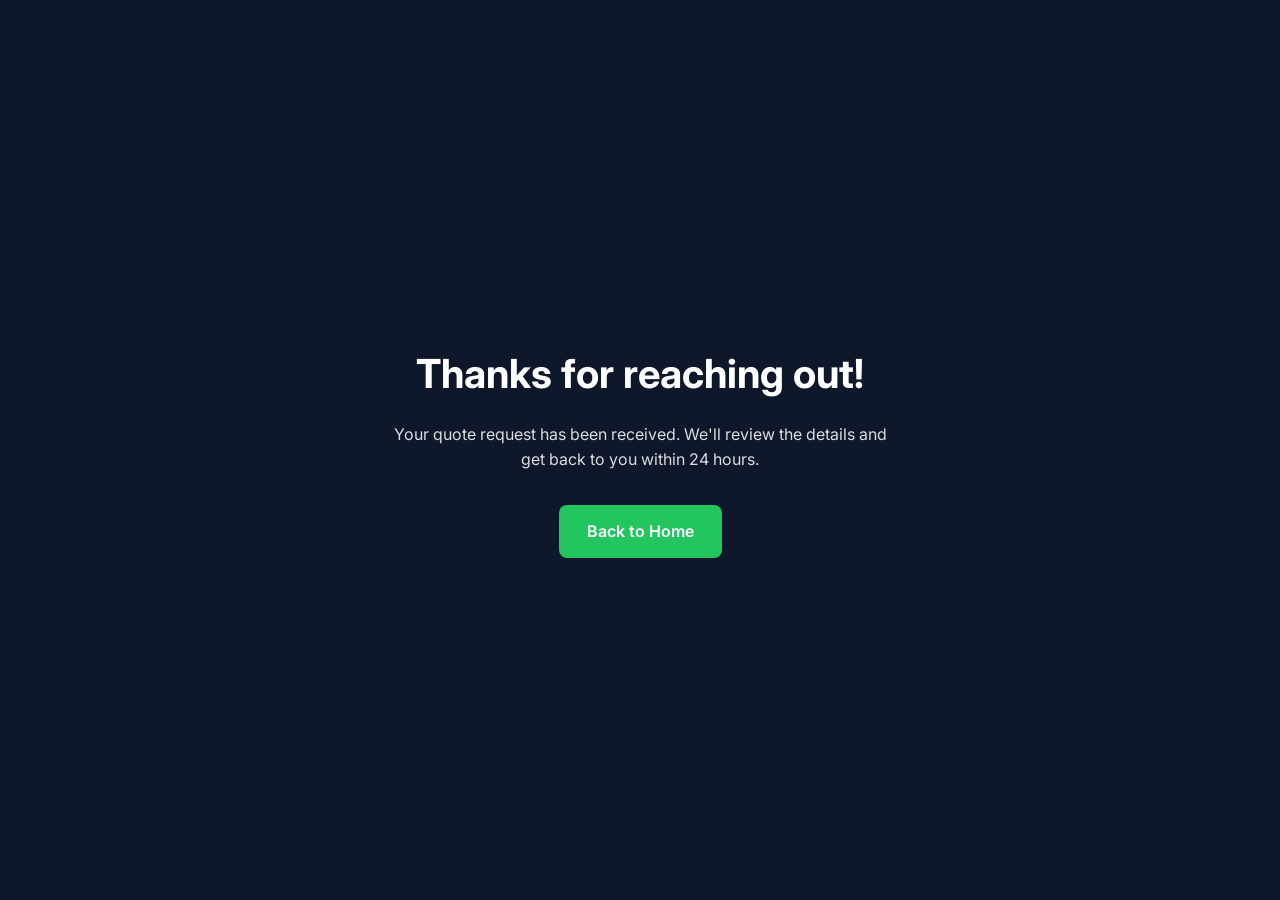
<file: thank-you.html>
<!DOCTYPE html>
<html lang="en">
<head>
  <meta charset="UTF-8">
  <meta name="viewport" content="width=device-width, initial-scale=1.0">
  <title>Thank You | Local Drone Guy</title>
  <meta name="description" content="Thank you for requesting a quote from Local Drone Guy. We'll be in touch within 24 hours.">
  <link rel="preconnect" href="https://fonts.googleapis.com">
  <link rel="preconnect" href="https://fonts.gstatic.com" crossorigin>
  <link href="https://fonts.googleapis.com/css2?family=Inter:wght@400;500;600;700;800&display=swap" rel="stylesheet">
  <link rel="stylesheet" href="styles.css">
  <style>
    .thank-you {
      min-height: 100vh;
      display: flex;
      align-items: center;
      justify-content: center;
      text-align: center;
      background: var(--slate);
      color: var(--white);
      padding: 2rem;
    }
    .thank-you h1 { font-size: 2.5rem; margin-bottom: 1rem; }
    .thank-you p { color: rgba(255,255,255,0.85); margin-bottom: 2rem; max-width: 500px; }
  </style>
</head>
<body>
  <section class="thank-you">
    <div>
      <h1>Thanks for reaching out!</h1>
      <p>Your quote request has been received. We'll review the details and get back to you within 24 hours.</p>
      <a href="/" class="btn btn-primary">Back to Home</a>
    </div>
  </section>
</body>
</html>
</file>
<file: styles.css>
:root {
  --sky: #0EA5E9;
  --sky-dark: #0284C7;
  --orange: #F97316;
  --orange-dark: #EA580C;
  --slate: #0F172A;
  --slate-light: #334155;
  --cloud: #F8FAFC;
  --lime: #22C55E;
  --white: #FFFFFF;
  --gray: #64748B;
  --light-gray: #E2E8F0;
  --shadow: 0 4px 6px -1px rgba(15, 23, 42, 0.08), 0 2px 4px -2px rgba(15, 23, 42, 0.04);
  --shadow-lg: 0 20px 25px -5px rgba(15, 23, 42, 0.1), 0 8px 10px -6px rgba(15, 23, 42, 0.04);
}

html, body { overflow-x: hidden; }

* {
  box-sizing: border-box;
  margin: 0;
  padding: 0;
}

html {
  scroll-behavior: smooth;
}

body {
  font-family: 'Inter', system-ui, -apple-system, BlinkMacSystemFont, 'Segoe UI', Roboto, sans-serif;
  color: var(--slate);
  line-height: 1.6;
  background: var(--white);
}

a {
  color: inherit;
  text-decoration: none;
}

img {
  max-width: 100%;
  display: block;
}

.container {
  width: 100%;
  max-width: 1200px;
  margin: 0 auto;
  padding: 0 1.5rem;
}

/* Buttons */
.btn {
  display: inline-flex;
  align-items: center;
  justify-content: center;
  padding: 0.875rem 1.75rem;
  border-radius: 0.5rem;
  font-weight: 600;
  font-size: 1rem;
  transition: transform 0.15s, box-shadow 0.15s, background 0.15s;
  cursor: pointer;
  border: none;
}

.btn:hover {
  transform: translateY(-2px);
  box-shadow: var(--shadow-lg);
}

.btn-primary {
  background: var(--lime);
  color: var(--white);
}

.btn-primary:hover {
  background: #16A34A;
}

.btn-secondary {
  background: var(--white);
  color: var(--slate);
  border: 2px solid var(--light-gray);
}

.btn-secondary:hover {
  border-color: var(--sky);
  color: var(--sky-dark);
}

/* Header */
.site-header {
  position: sticky;
  top: 0;
  z-index: 100;
  background: rgba(255, 255, 255, 0.95);
  backdrop-filter: blur(8px);
  border-bottom: 1px solid var(--light-gray);
}

.nav-container {
  display: flex;
  align-items: center;
  justify-content: space-between;
  height: 72px;
}

.logo {
  display: inline-flex;
  align-items: center;
  gap: 0.5rem;
  font-weight: 800;
  font-size: 1.25rem;
  color: var(--slate);
}

.logo-icon {
  width: 28px;
  height: 28px;
  color: var(--sky);
}

.main-nav {
  display: flex;
  align-items: center;
  gap: 2rem;
}

.main-nav a {
  font-weight: 500;
  color: var(--slate-light);
  transition: color 0.15s;
}

.main-nav a:hover {
  color: var(--sky);
}

.nav-cta {
  background: var(--lime);
  color: var(--white) !important;
  padding: 0.625rem 1.25rem;
  border-radius: 0.5rem;
}

.nav-cta:hover {
  background: #16A34A;
}

.nav-toggle {
  display: none;
  flex-direction: column;
  gap: 5px;
  background: none;
  border: none;
  cursor: pointer;
  padding: 0.5rem;
}

.nav-toggle span {
  display: block;
  width: 24px;
  height: 2px;
  background: var(--slate);
  transition: transform 0.2s, opacity 0.2s;
}

/* Hero */
.hero {
  position: relative;
  display: flex;
  align-items: center;
  justify-content: center;
  text-align: center;
  color: var(--white);
  overflow: hidden;
  padding-top: 6rem;
  padding-bottom: 6rem;
  min-height: 90vh;
}

.hero-bg {
  position: absolute;
  inset: 0;
  z-index: -2;
  pointer-events: none;
}

.hero-gradient {
  width: 100%;
  height: 100%;
  background:
    linear-gradient(to bottom, rgba(15, 23, 42, 0.35), rgba(15, 23, 42, 0.65)),
    url('images/hero.png') center/cover no-repeat;
  position: relative;
  z-index: 1;
}

.hero-bg > spline-viewer,
.hero-bg > .hero-canvas,
.hero-bg > .hero-gradient {
  position: absolute;
  inset: 0;
  width: 100%;
  height: 100%;
}

.hero-bg > spline-viewer,
.hero-bg > .hero-canvas {
  z-index: 0;
}

.hero-bg > .hero-gradient {
  z-index: 1;
}

.hero-bg::before {
  content: '';
  position: absolute;
  inset: 0;
  background-image: url("data:image/svg+xml,%3Csvg width='60' height='60' viewBox='0 0 60 60' xmlns='http://www.w3.org/2000/svg'%3E%3Cg fill='none' fill-rule='evenodd'%3E%3Cg fill='%23ffffff' fill-opacity='0.03'%3E%3Cpath d='M36 34v-4h-2v4h-4v2h4v4h2v-4h4v-2h-4zm0-30V0h-2v4h-4v2h4v4h2V6h4V4h-4zM6 34v-4H4v4H0v2h4v4h2v-4h4v-2H6zM6 4V0H4v4H0v2h4v4h2V6h4V4H6z'/%3E%3C/g%3E%3C/g%3E%3C/svg%3E");
  opacity: 0.6;
  z-index: 2;
  pointer-events: none;
}

.hero-content {
  position: relative;
  z-index: 3;
  max-width: 800px;
  padding-top: 4rem;
  padding-bottom: 4rem;
  pointer-events: auto;
}

.hero h1 {
  font-size: clamp(2.5rem, 6vw, 4.5rem);
  font-weight: 800;
  line-height: 1.05;
  margin-bottom: 1.25rem;
  letter-spacing: -0.02em;
}

.hero-sub {
  font-size: clamp(1.1rem, 2.2vw, 1.35rem);
  color: rgba(255, 255, 255, 0.85);
  margin-bottom: 2rem;
  max-width: 640px;
  margin-left: auto;
  margin-right: auto;
}

.hero-actions {
  display: flex;
  gap: 1rem;
  justify-content: center;
  flex-wrap: wrap;
}

/* Trust Bar */
.trust-bar {
  background: var(--cloud);
  padding: 2rem 0;
  border-bottom: 1px solid var(--light-gray);
}

.trust-grid {
  display: grid;
  grid-template-columns: repeat(4, 1fr);
  gap: 1.5rem;
}

.trust-item {
  display: flex;
  align-items: center;
  gap: 0.75rem;
  font-weight: 600;
  font-size: 0.95rem;
  color: var(--slate-light);
}

.trust-item svg {
  width: 24px;
  height: 24px;
  flex-shrink: 0;
  color: var(--lime);
}

/* Sections */
section {
  padding: 5rem 0;
}

.section-title {
  font-size: clamp(1.75rem, 4vw, 2.5rem);
  font-weight: 800;
  text-align: center;
  margin-bottom: 1rem;
  color: var(--slate);
}

.section-lead {
  text-align: center;
  color: var(--gray);
  font-size: 1.1rem;
  max-width: 640px;
  margin: 0 auto 3rem;
}

/* Services */
.services {
  background: var(--white);
}

.service-grid {
  display: grid;
  grid-template-columns: repeat(auto-fit, minmax(260px, 1fr));
  gap: 1.5rem;
}

.service-card {
  background: var(--cloud);
  border-radius: 1rem;
  padding: 2rem;
  transition: transform 0.2s, box-shadow 0.2s;
}

.service-card:hover {
  transform: translateY(-4px);
  box-shadow: var(--shadow-lg);
}

.service-icon {
  width: 56px;
  height: 56px;
  border-radius: 1rem;
  display: flex;
  align-items: center;
  justify-content: center;
  margin-bottom: 1.25rem;
}

.service-icon svg {
  width: 28px;
  height: 28px;
}

.service-card h3 {
  font-size: 1.25rem;
  margin-bottom: 0.5rem;
}

.service-card p {
  color: var(--gray);
}

/* How It Works */
.how-it-works {
  background: var(--slate);
  color: var(--white);
}

.how-it-works .section-title {
  color: var(--white);
}

.steps {
  display: grid;
  grid-template-columns: repeat(3, 1fr);
  gap: 2rem;
  counter-reset: step;
}

.step {
  position: relative;
  padding: 2rem;
  background: rgba(255, 255, 255, 0.05);
  border: 1px solid rgba(255, 255, 255, 0.1);
  border-radius: 1rem;
}

.step-number {
  font-size: 3rem;
  font-weight: 800;
  color: var(--sky);
  opacity: 0.4;
  margin-bottom: 1rem;
  line-height: 1;
}

.step h3 {
  font-size: 1.35rem;
  margin-bottom: 0.75rem;
}

.step p {
  color: rgba(255, 255, 255, 0.75);
}

/* Gallery */
.gallery {
  background: var(--cloud);
}

.gallery-grid {
  display: grid;
  grid-template-columns: repeat(3, 1fr);
  gap: 1rem;
}

.gallery-item {
  aspect-ratio: 4 / 3;
  border-radius: 0.75rem;
  overflow: hidden;
  box-shadow: var(--shadow);
}

.gallery-item img {
  width: 100%;
  height: 100%;
  object-fit: cover;
  display: block;
  transition: transform 0.3s ease;
}

.gallery-item:hover img {
  transform: scale(1.05);
}

.placeholder {
  width: 100%;
  height: 100%;
  display: flex;
  align-items: center;
  justify-content: center;
  color: var(--white);
  font-weight: 700;
  font-size: 1.1rem;
  text-shadow: 0 1px 3px rgba(0,0,0,0.3);
}

.gallery-cta {
  text-align: center;
  margin-top: 2.5rem;
}

/* Pricing */
.pricing {
  background: var(--white);
}

.pricing-grid {
  display: grid;
  grid-template-columns: repeat(3, 1fr);
  gap: 1.5rem;
  align-items: start;
}

.pricing-card {
  background: var(--cloud);
  border-radius: 1rem;
  padding: 2rem;
  text-align: center;
  border: 2px solid transparent;
  position: relative;
}

.pricing-card.featured {
  border-color: var(--lime);
  box-shadow: var(--shadow-lg);
  transform: scale(1.03);
}

.badge {
  position: absolute;
  top: -12px;
  left: 50%;
  transform: translateX(-50%);
  background: var(--lime);
  color: var(--white);
  font-size: 0.75rem;
  font-weight: 700;
  text-transform: uppercase;
  letter-spacing: 0.05em;
  padding: 0.35rem 1rem;
  border-radius: 999px;
}

.pricing-card h3 {
  font-size: 1.35rem;
  margin-bottom: 0.5rem;
}

.price {
  font-size: 2.75rem;
  font-weight: 800;
  color: var(--slate);
  margin-bottom: 1.5rem;
}

.pricing-card ul {
  list-style: none;
  margin-bottom: 2rem;
  text-align: left;
}

.pricing-card li {
  padding: 0.5rem 0;
  color: var(--slate-light);
  border-bottom: 1px solid var(--light-gray);
}

.pricing-card li:last-child {
  border-bottom: none;
}

.pricing-note {
  text-align: center;
  margin-top: 2rem;
  color: var(--gray);
}

.pricing-note a {
  color: var(--sky);
  text-decoration: underline;
  font-weight: 600;
}

/* Testimonials */
.testimonials {
  background: var(--cloud);
}

.testimonial-grid {
  display: grid;
  grid-template-columns: repeat(3, 1fr);
  gap: 1.5rem;
}

.testimonial {
  background: var(--white);
  padding: 2rem;
  border-radius: 1rem;
  box-shadow: var(--shadow);
}

.testimonial p {
  font-size: 1.05rem;
  font-style: italic;
  margin-bottom: 1rem;
  color: var(--slate-light);
}

.testimonial footer {
  font-weight: 700;
  color: var(--slate);
  font-size: 0.95rem;
}

/* Service Area */
.service-area {
  background: var(--white);
}

.area-list {
  display: flex;
  justify-content: center;
  gap: 1rem;
  flex-wrap: wrap;
}

.area-list span {
  background: var(--cloud);
  border: 1px solid var(--light-gray);
  padding: 0.75rem 1.5rem;
  border-radius: 999px;
  font-weight: 600;
  color: var(--slate-light);
}

/* FAQ */
.faq {
  background: var(--cloud);
}

.faq-list {
  max-width: 800px;
  margin: 0 auto;
  display: flex;
  flex-direction: column;
  gap: 1rem;
}

.faq-item {
  background: var(--white);
  border-radius: 0.75rem;
  box-shadow: var(--shadow);
  overflow: hidden;
}

.faq-item summary {
  padding: 1.25rem 1.5rem;
  font-weight: 700;
  cursor: pointer;
  list-style: none;
  display: flex;
  justify-content: space-between;
  align-items: center;
}

.faq-item summary::-webkit-details-marker {
  display: none;
}

.faq-item summary::after {
  content: '+';
  font-size: 1.5rem;
  color: var(--sky);
  transition: transform 0.2s;
}

.faq-item[open] summary::after {
  content: '−';
}

.faq-item p {
  padding: 0 1.5rem 1.25rem;
  color: var(--gray);
}

/* Contact */
.contact {
  background: var(--slate);
  color: var(--white);
}

.contact .section-title,
.contact .section-lead {
  text-align: left;
  margin-left: 0;
  margin-right: 0;
}

.contact .section-title {
  color: var(--white);
}

.contact-grid {
  display: grid;
  grid-template-columns: 1fr 1.2fr;
  gap: 4rem;
  align-items: start;
}

.contact-methods {
  list-style: none;
  margin-top: 2rem;
}

.contact-methods li {
  display: flex;
  align-items: center;
  gap: 0.75rem;
  margin-bottom: 1rem;
  color: rgba(255, 255, 255, 0.85);
}

.contact-methods svg {
  width: 20px;
  height: 20px;
  color: var(--lime);
}

.quote-form {
  background: var(--white);
  color: var(--slate);
  padding: 2rem;
  border-radius: 1rem;
  box-shadow: var(--shadow-lg);
}

.form-row {
  margin-bottom: 1.25rem;
}

.form-row label {
  display: block;
  font-weight: 600;
  margin-bottom: 0.35rem;
  font-size: 0.95rem;
}

.form-row input,
.form-row select,
.form-row textarea {
  width: 100%;
  padding: 0.75rem;
  border: 1px solid var(--light-gray);
  border-radius: 0.5rem;
  font-family: inherit;
  font-size: 1rem;
  transition: border-color 0.15s, box-shadow 0.15s;
}

.form-row input:focus,
.form-row select:focus,
.form-row textarea:focus {
  outline: none;
  border-color: var(--sky);
  box-shadow: 0 0 0 3px rgba(14, 165, 233, 0.15);
}

.hidden {
  display: none !important;
}

/* Footer */
.site-footer {
  background: var(--slate);
  color: rgba(255, 255, 255, 0.7);
  padding: 4rem 0 2rem;
  border-top: 1px solid rgba(255, 255, 255, 0.1);
}

.footer-grid {
  display: grid;
  grid-template-columns: 2fr 1fr 1fr;
  gap: 2rem;
  margin-bottom: 3rem;
}

.footer-tagline {
  margin-top: 1rem;
  max-width: 280px;
}

.site-footer h4 {
  color: var(--white);
  margin-bottom: 1rem;
  font-size: 1rem;
}

.site-footer ul {
  list-style: none;
}

.site-footer li {
  margin-bottom: 0.5rem;
}

.site-footer a:hover {
  color: var(--sky);
}

.footer-bottom {
  border-top: 1px solid rgba(255, 255, 255, 0.1);
  padding-top: 2rem;
  text-align: center;
  font-size: 0.9rem;
}

/* Responsive */
@media (max-width: 992px) {
  .steps,
  .pricing-grid,
  .testimonial-grid,
  .contact-grid,
  .footer-grid {
    grid-template-columns: 1fr;
  }

  .pricing-card.featured {
    transform: none;
  }

  .gallery-grid {
    grid-template-columns: repeat(2, 1fr);
  }
}

@media (max-width: 768px) {
  .main-nav {
    position: fixed;
    inset: 72px 0 0 0;
    background: var(--white);
    flex-direction: column;
    align-items: stretch;
    padding: 2rem;
    gap: 1rem;
    transform: translateX(100%);
    transition: transform 0.25s ease;
    box-shadow: var(--shadow-lg);
  }

  .main-nav.open {
    transform: translateX(0);
  }

  .main-nav a {
    padding: 0.75rem 0;
    border-bottom: 1px solid var(--light-gray);
  }

  .nav-cta {
    text-align: center;
    margin-top: 1rem;
  }

  .nav-toggle {
    display: flex;
  }

  .trust-grid {
    grid-template-columns: repeat(2, 1fr);
  }

  .gallery-grid {
    grid-template-columns: 1fr;
  }

  .hero-actions {
    flex-direction: column;
    align-items: center;
  }

  .btn {
    width: 100%;
    max-width: 280px;
  }
}


/* ========= 3D HERO LAYER ========= */
.hero-spline,
.hero-canvas {
  position: absolute;
  inset: 0;
  width: 100%;
  height: 100%;
  z-index: -2;
  object-fit: cover;
  pointer-events: none;
}

.hero-spline {
  opacity: 0;
  transition: opacity 1.2s ease;
  z-index: -3;
}

.hero-spline.loaded {
  opacity: 1;
}

.hero-canvas {
  z-index: -4;
  background: radial-gradient(circle at 50% 30%, #1e293b 0%, #0f172a 60%, #020617 100%);
  pointer-events: none;
}

.hero-content h1 {
  background: linear-gradient(180deg, #ffffff 0%, #e2e8f0 60%, #0ea5e9 100%);
  -webkit-background-clip: text;
  background-clip: text;
  color: transparent;
}

/* ========= SPOTLIGHT CARD EFFECT ========= */
.service-card,
.pricing-card,
.step,
.testimonial {
  position: relative;
  overflow: hidden;
  transition: transform 0.3s ease, border-color 0.3s ease, box-shadow 0.3s ease;
}

.service-card::before,
.pricing-card::before,
.step::before,
.testimonial::before {
  content: '';
  position: absolute;
  inset: 0;
  background: radial-gradient(circle at var(--x, 50%) var(--y, 50%),
    rgba(14, 165, 233, 0.12),
    transparent 45%);
  opacity: 0;
  transition: opacity 0.3s ease;
  z-index: 0;
  pointer-events: none;
}

.service-card:hover::before,
.pricing-card:hover::before,
.step:hover::before,
.testimonial:hover::before {
  opacity: 1;
}

.service-card:hover,
.pricing-card:hover,
.step:hover,
.testimonial:hover {
  transform: translateY(-5px);
  box-shadow: 0 20px 40px -10px rgba(15, 23, 42, 0.15);
}

.service-card > *,
.pricing-card > *,
.step > *,
.testimonial > * {
  position: relative;
  z-index: 1;
}

/* ========= GALLERY SLIDER (CodeZenith style) ========= */
.slider {
  width: 100%;
  overflow: hidden;
  mask-image: linear-gradient(to right, transparent, #000 8% 92%, transparent);
  -webkit-mask-image: linear-gradient(to right, transparent, #000 8% 92%, transparent);
  margin: 2rem 0 2.5rem;
}

.slider .list {
  display: flex;
  min-width: calc(var(--width) * var(--quantity));
  position: relative;
}

.slider .list .item {
  width: var(--width);
  height: var(--height);
  position: absolute;
  left: 100%;
  animation: autoRun 30s linear infinite;
  animation-delay: calc((30s / var(--quantity)) * (var(--position) - 1) - 30s) !important;
  transition: filter 0.5s, transform 0.5s;
  border-radius: 1rem;
  overflow: hidden;
}

.slider .list .item img {
  width: 100%;
  height: 100%;
  object-fit: cover;
  border-radius: 1rem;
}

@keyframes autoRun {
  from { left: 100%; }
  to { left: calc(var(--width) * -1); }
}

.slider:hover .item {
  animation-play-state: paused !important;
  filter: grayscale(0.6);
}

.slider .item:hover {
  filter: grayscale(0) !important;
  transform: scale(1.05);
  z-index: 10;
}

@media (max-width: 768px) {
  .slider {
    --width: 16rem !important;
    --height: 11rem !important;
  }

  .hero-spline.loaded {
    opacity: 0.6;
  }
}

@media (prefers-reduced-motion: reduce) {
  .slider .list .item {
    animation: none;
  }
  .hero-spline {
    display: none;
  }
}
</file>
